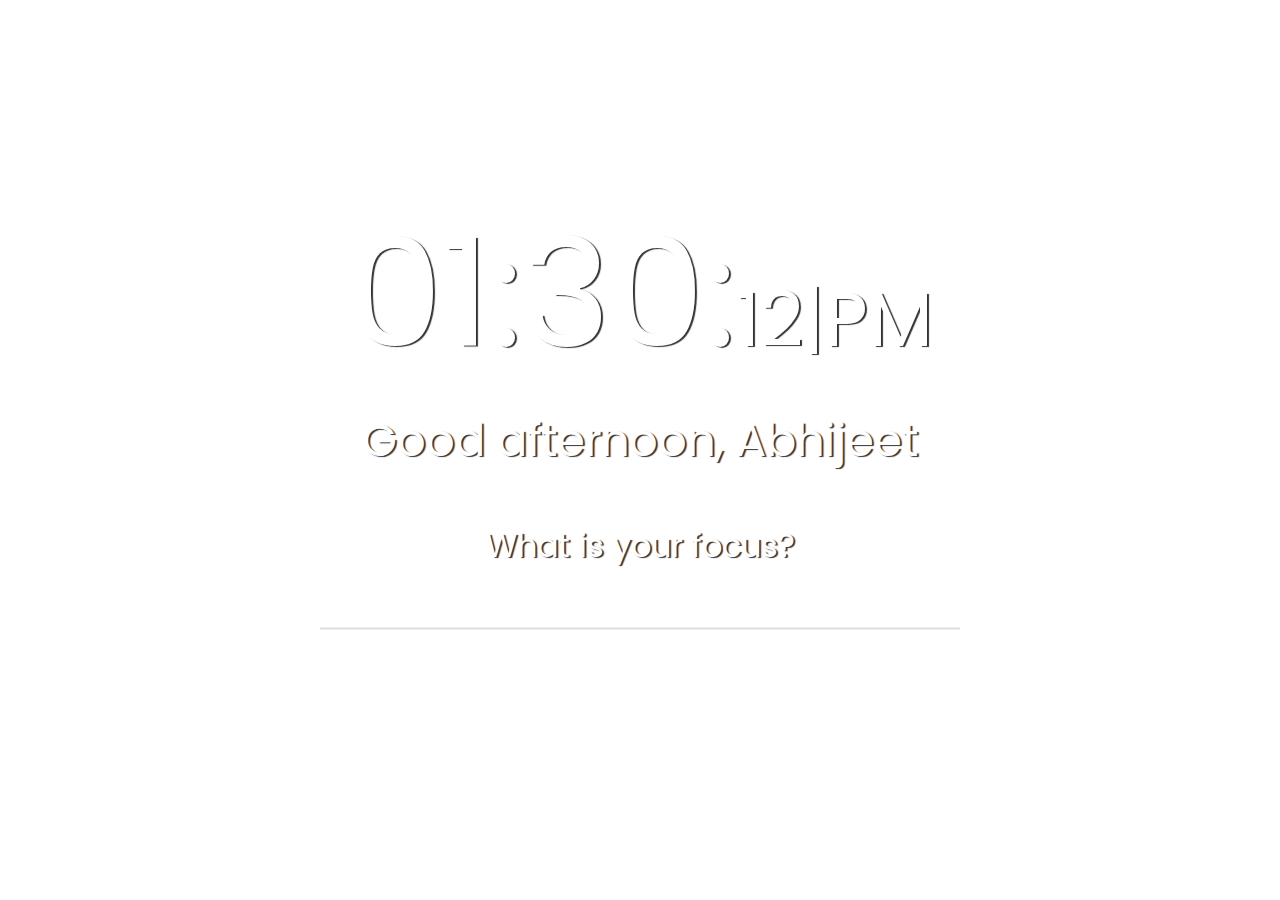
<file: Digital Clock/index.html>
<!DOCTYPE html>
<html lang="en">
<head>
    <meta charset="UTF-8">
    <meta name="viewport" content="width=device-width, initial-scale=1.0">
    <link rel="stylesheet" href="style.css">
    <link rel="preconnect" href="https://fonts.googleapis.com">
    <link rel="preconnect" href="https://fonts.gstatic.com" crossorigin>
    <link href="https://fonts.googleapis.com/css2?family=Poppins&display=swap" rel="stylesheet">
    <title>Digital Clock</title>
</head>
<body>
    <main class="clock-container">
        <div id="DisplayClock" class="clock">Display Time</div>
        <div id="User" class="user">User</div>
        <div class="focus-container">
            <label for="">What is your focus?</label>
            <input type="text" class="focus" />
        </div>
    </main>    
    <script src="clock.js"></script>
</body>
</html>
</file>
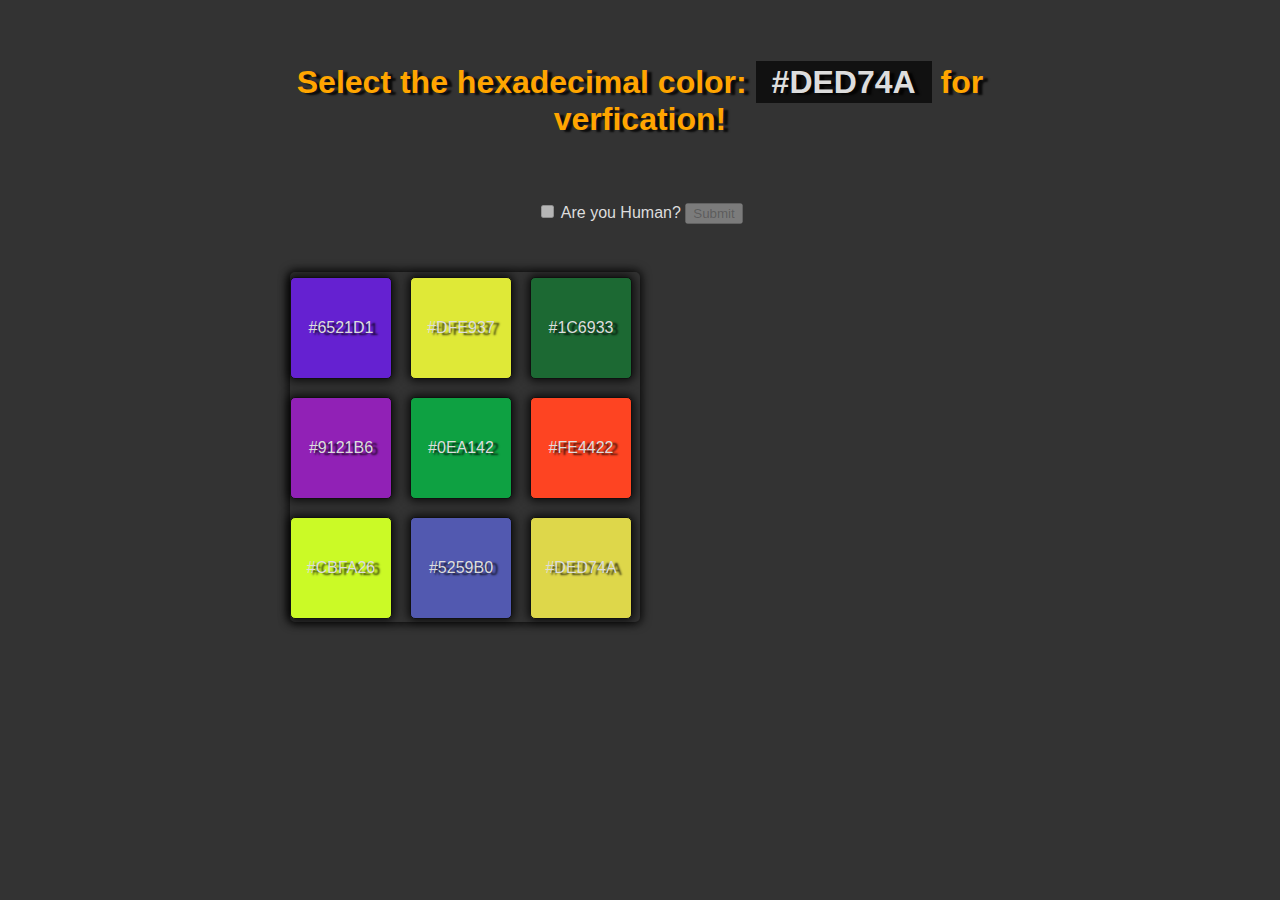
<file: I am NOT a Robot/index.html>
<!DOCTYPE html>
<html lang="en">
<head>
    <meta charset="UTF-8">
    <meta name="viewport" content="width=device-width, initial-scale=1.0">
    <link href="https://cdn.jsdelivr.net/npm/bootstrap@5.2.3/dist/css/bootstrap.min.css" rel="stylesheet" integrity="sha384-rbsA2VBKQhggwzxH7pPCaAqO46MgnOM80zW1RWuH61DGLwZJEdK2Kadq2F9CUG65" crossorigin="anonymous">
    <link rel="stylesheet" href="style.css">
    <title>I am NOT a Robot</title>
</head>
<body>
    
    <div class="form_container">
        <form action="/success.html">
            <h1>Select the hexadecimal color: <span id="SelectColor"></span> for verfication!</h1>
            <input type="checkbox" id="checkbox">
            <label for="checkbox">Are you Human?</label>
            <button class="btn btn-light" type="submit">Submit</button>
        </form>
    </div>

    <main class="container">
        <div class="element"></div>
        <div class="element"></div>
        <div class="element"></div>
        <div class="element"></div>
        <div class="element"></div>
        <div class="element"></div>
        <div class="element"></div>
        <div class="element"></div>
        <div class="element"></div>
    </main>

    <script src="main.js"></script>
</body>
</html>
</file>
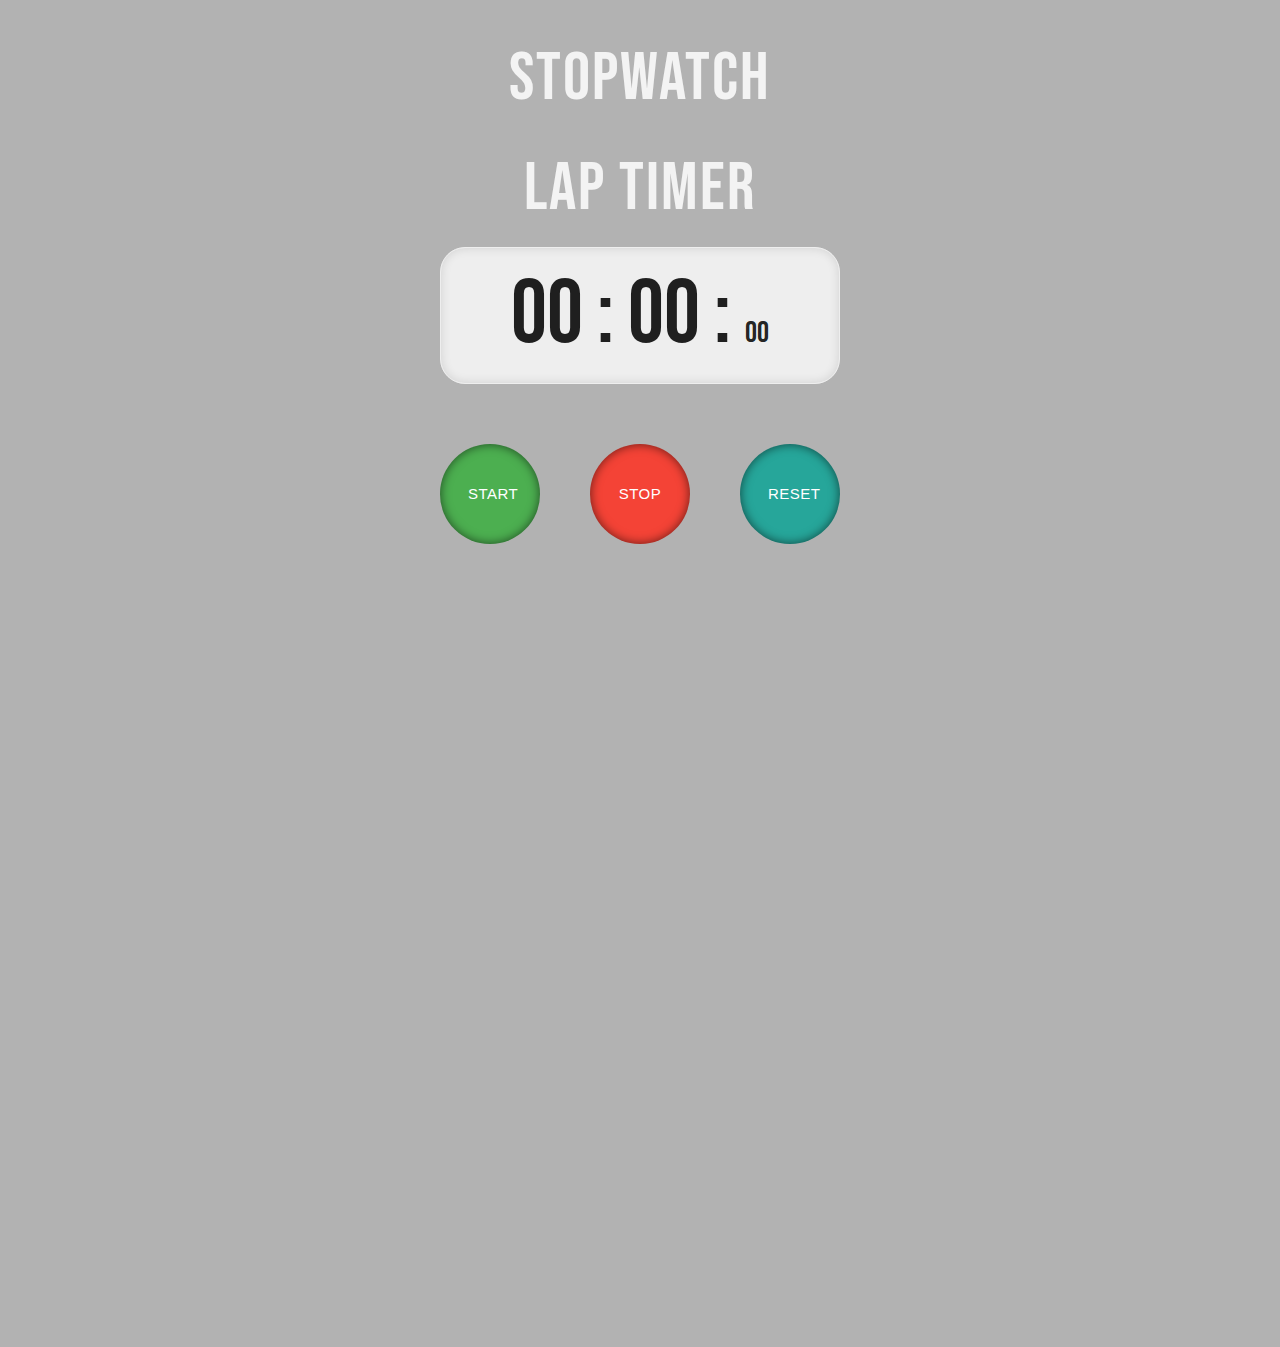
<file: Stopwatch-LapTimer/index.html>
<!DOCTYPE html>
<html lang="en">
<head>
    <meta charset="UTF-8">
    <meta name="viewport" content="width=device-width, initial-scale=1.0">
    <link rel="stylesheet" href="https://cdnjs.cloudflare.com/ajax/libs/materialize/1.0.0/css/materialize.min.css">
    <link rel="stylesheet" href="style.css">
    <title>Stopwatch</title>
</head>
<body>
    <div class="overlay"></div>
    <main class="container">
        <h1>Stopwatch</h1>
    <h2>Lap Timer</h2>
    <p class="lap-time">
        <span id="minutes">00</span> : <span id="seconds">00</span> :
        <span id="tens">00</span>
    </p>

    <div class="controls">
        <button id="start-btn" class="btn green btn-large">Start</button>
        <button id="stop-btn" class="btn red btn-large">Stop</button>
        <button id="reset-btn" class="btn btn-large">Reset</button>
    </div>

    <ul id="laps" class="laps-container">
        <!-- <li>00 : 00 : 00</li>
        <li>00 : 00 : 00</li>
        <li>00 : 00 : 00</li>
        <li>00 : 00 : 00</li> -->
    </ul>
    </main>
    
    <script src="laps.js"></script>
</body>
</html>
</file>
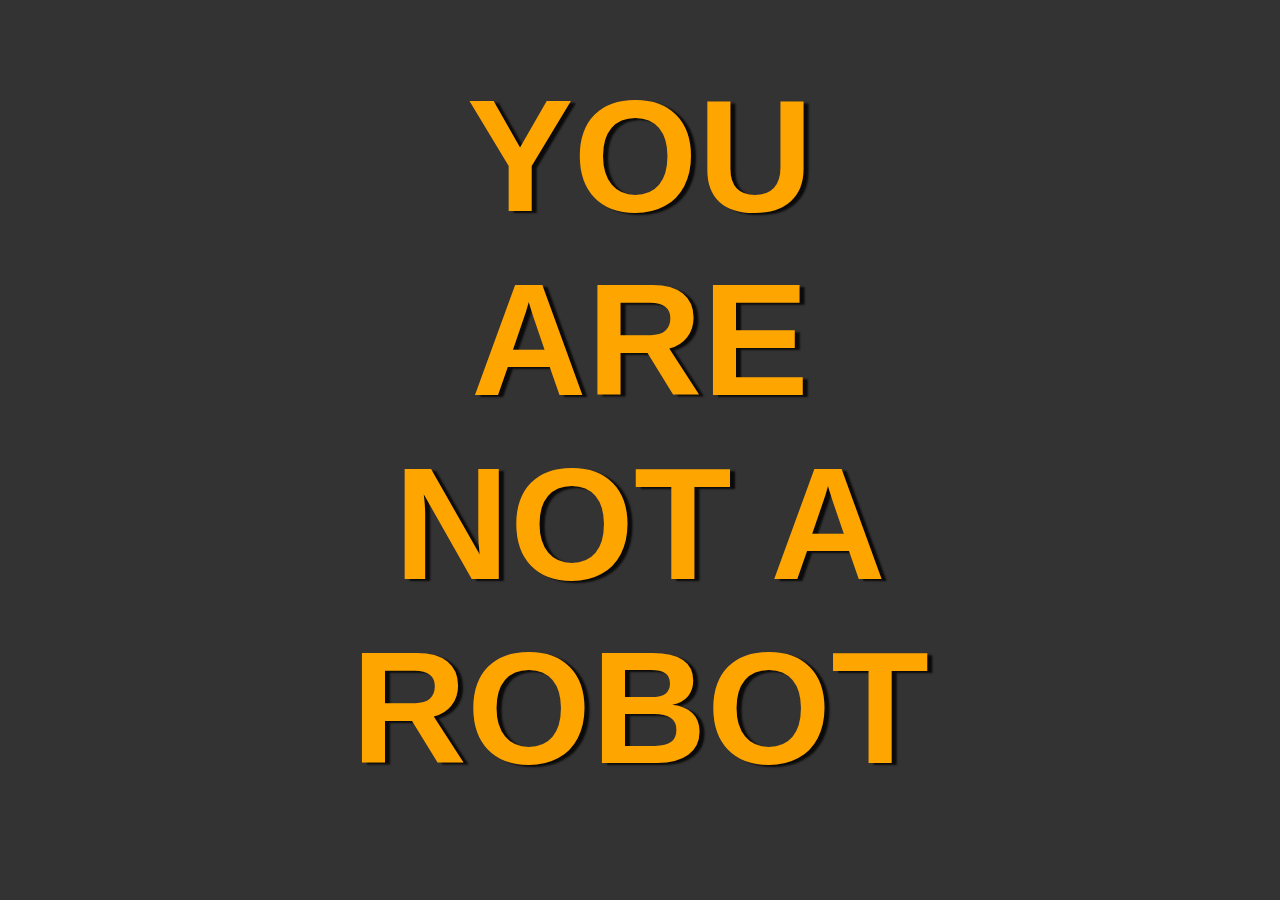
<file: I am NOT a Robot/success.html>
<!DOCTYPE html>
<html lang="en">
<head>
    <meta charset="UTF-8">
    <meta name="viewport" content="width=device-width, initial-scale=1.0">
    <link rel="stylesheet" href="style.css">
    <title>Document</title>
</head>
<style>
    body{
        text-align: center;
        font-size: 5rem;
        text-transform: uppercase;
    }
</style>
<body>
    <h1>You are NOT a robot</h1>
</body>
</html>
</file>
<file: Digital Clock/style.css>
*,::before,::after{
    padding: 0;
    margin: 0;
    box-sizing: border-box;
}

body{
    font-family: "Poppins", sans-serif;
    height: 100vh;
}

.clock-container{
    position: absolute;
    top: 45%;
    left: 50%;
    transform: translate(-50%, -50%);
    text-shadow: 2px 1px 1px #333;
    text-align: center;
    color: #fff;
}

.clock{
    font-size: 150px;
}

.user{
    font-size: 2.8rem;
}

.focus-container{
    margin-top: 3rem;
    font-size: 2rem;
}

.focus-container input{
    width: 100%;
    height: 60px;
    background: transparent;
    border: none;
    outline: none;
    text-align: center;
    border-bottom: 2px solid #ddd;
    font-size: 3rem;
    color: #fff;
}

small{
    font-size: 75px;
}
</file>
<file: I am NOT a Robot/style.css>
body{
    max-width: 700px;
    margin: 0 auto;
    display: flex;
    flex-direction: column;
    justify-content: center;
    text-align: center;
    background-color: #333;
    font-family: 'Segoe UI', Tahoma, Geneva, Verdana, sans-serif;
}

:root{
    --light-c: #ddd;
    --dark-c: #111;
    --text-shadow: 5px 2px 2px rgba(0, 0, 0, 0.8);
}

h1{
    color: orange;
    margin: 4rem 0;
    text-shadow: var(--text-shadow);
}

h1 span{
    background-color: var(--dark-c);
    color: var(--light-c);
    padding: 0.2rem 1rem;
}

label{
    color: var(--light-c);
}

.container{
    margin-top: 3rem;
    width: 350px;
    height: 350px;
    display: grid;
    grid-template-columns: repeat(3, 1fr);
    gap: 10px;
    box-shadow: 0 0 10px 2px rgba(0, 0, 0, 0.8);
    border-radius: 5px;
}

.element{
    margin-top: 5px;
    width: 100px;
    height: 100px;
    border: 1px solid var(--dark-c);
    box-shadow: 0 0 10px 2px rgba(0, 0, 0, 0.8);
    display: flex;
    justify-content: center;
    align-items: center;
    color: var(--light-c);
    text-shadow: var(--text-shadow);
    border-radius: 5px;
}

.element:hover{
    cursor: pointer;
    box-shadow: inset 0 0 100px 5px var(--dark-c);
}
</file>
<file: Stopwatch-LapTimer/style.css>
@import url('https://fonts.googleapis.com/css2?family=Bebas+Neue&display=swap');

*,::before,::after{
    padding: 0;
    margin: 0;
    box-sizing: border-box;
}

:root{
    --dark-c:#444;
    --grey-c:#f3f3f3;
    --bg-c:#eee;
    --border-radius: 25px;

}

body{
    font-family: "Bebas Neue", cursive;
    height: 100vh;
    background: url(https://source.unsplash.com/LKaN_tqplEw) center/ cover no-repeat;
    position: relative;
    z-index: 1;
}

.overlay{
    position: absolute;
    height: 150vh;
    width: 100%;
    background-color: rgba(0, 0, 0, 0.3);
    z-index: 2;
    top: -45px; 
    left: 0;
}

.container{
    position: relative;
    z-index: 3;
    width: 400px;
    margin: 30px auto;
    text-align: center;
}

h1, h2{
    font-weight: 100;
    font-size: 4.5em;
    text-transform: uppercase;
    color: var(--grey-c);
    letter-spacing: 2px;
}

.btn{
    border-radius: 50%;
    height: 100px;
    width: 100px;
    font-weight: 500;
    box-shadow: inset 0 0 10px 1px rgba(0, 0, 0, 0.5);
}

.btn:active{
    box-shadow: inset 0 0 10px 1px rgba(0, 0, 0, 0.5);
    color: black;
}

.lap-time{
    width: 400px;
    font-size: 6rem;
    background-color: var(--bg-c);
    border-radius: var(--border-radius);
    border: 1px solid var(--bg-c);
    box-shadow: inset 0 0 10px 1px rgba(0, 0, 0, 0.1);
    margin: auto;
}

#tens{
    font-size: 2rem;
}

.controls{
    margin-top: 20vh;
    display: flex;
    justify-content: space-between;
    margin: 4rem auto;
}

.laps-container{
    max-width: 400px;
    margin: 4rem auto;
    font-size: 2rem;
}

.laps-container span{
    letter-spacing: 3px;
}

.laps-container li{
    border-radius: var(--border-radius);
}

.laps-container li:nth-child(odd){
    background-color: var(--bg-c);
}

.laps-container li:nth-child(even){
    color: var(--grey-c);
}

.dimming-effect{
    animation: dimAnimation 1s linear infinite;
}

@keyframes dimAnimation{
    0% {
        box-shadow: inset 0 0 10px 2px rgba(255, 0, 0, 0.3);
        color: var(--dark-c);
    }
    100% {
        box-shadow: inset 0 0 80px 2px rgba(255, 0, 0, 0.1);
        color: black;
    }
}
</file>
